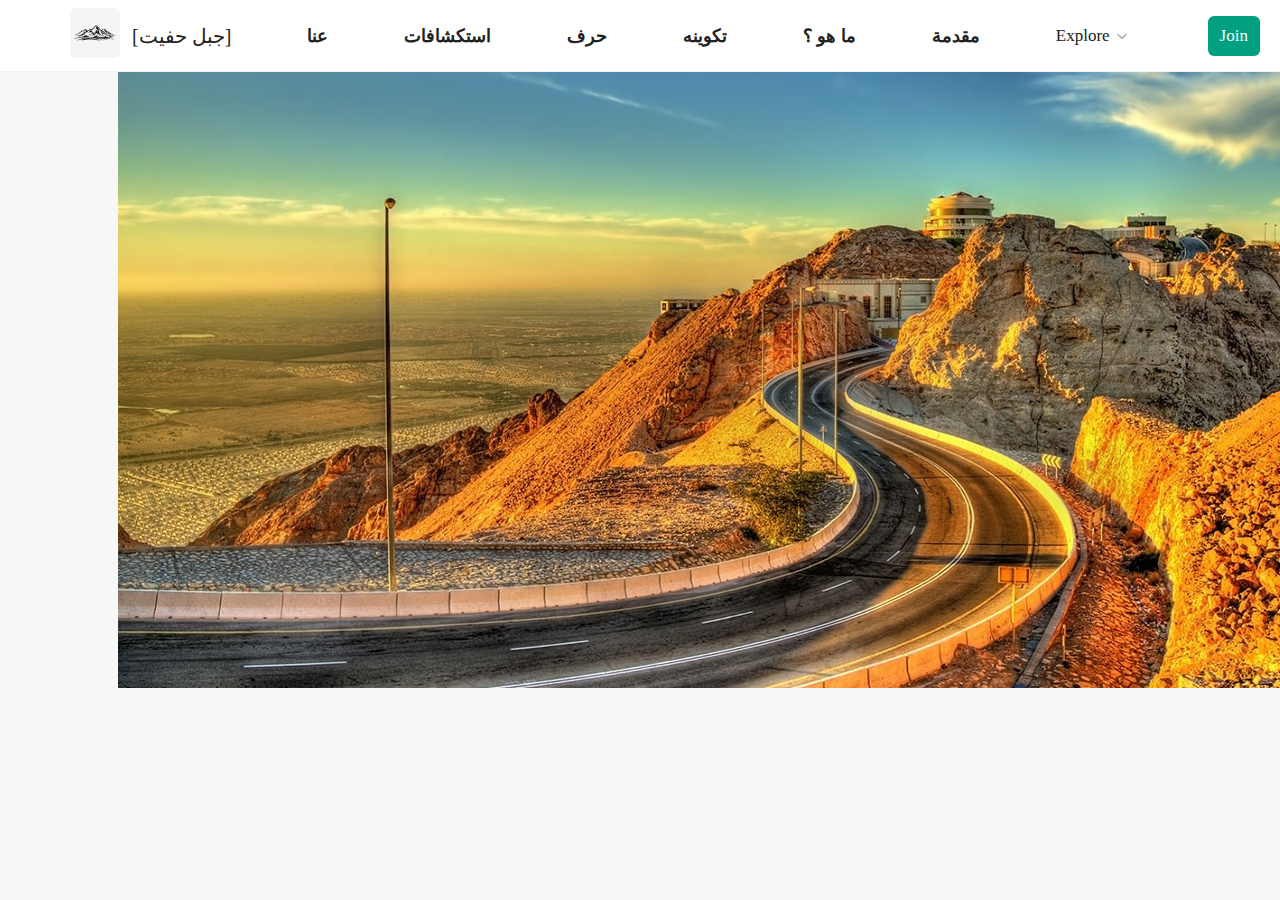
<file: index.html>
<!-- @format -->

<!DOCTYPE html>
<html lang="en">
  <head>
    <meta charset="UTF-8" />
    <meta name="viewport" content="width=device-width, initial-scale=1.0" />
    <link rel="icon" href="download.png" type="image/x-icon" />
    <link rel="stylesheet" href="style.css" />
    <title>جبل حفيت</title>
  </head>
  <body>
    <nav class="navbar">
      <div class="logo">
        <a href="/"><img src="logo.png" /></a>
        <h2>[جبل حفيت]</h2>
      </div>
        <a class="no" href="about_us.html">عنا</a>
          <a class="no" href="ex.html">استكشافات</a>
          <a class="no" href="mo.html">حرف</a>
          <a class="no" href="comp.html">تكوينه</a>
          <a class="no" href="what_is_it.html">ما هو ؟</a>
          <a class="no" href="introduction.html">مقدمة</a>
        <div class="dropdown">
          <a href="#"
            >Explore
            <img src="chevron.png" />
          </a>
          <div class="menu">
            <a href="introduction.html"> مقدمة </a>
            <a href="what_is_it.html"> ما هو ؟ </a>
            <a href="comp.html"> تكوينه </a>
            <a href="mo.html"> حرف </a>
            <a href="ex.html"> استكشافات </a>
            <a href="about_us.html"> عنا </a>
          </div>
        </div>
        <a href="#" class="join-link"> Join </a>
      </div>
    </nav>
    <img
      class="img_name1"
      width="1300"
      height="625"
      src="1.jpg"
      alt="جبل حفيت العين" />

  </body>
</html>
</file>
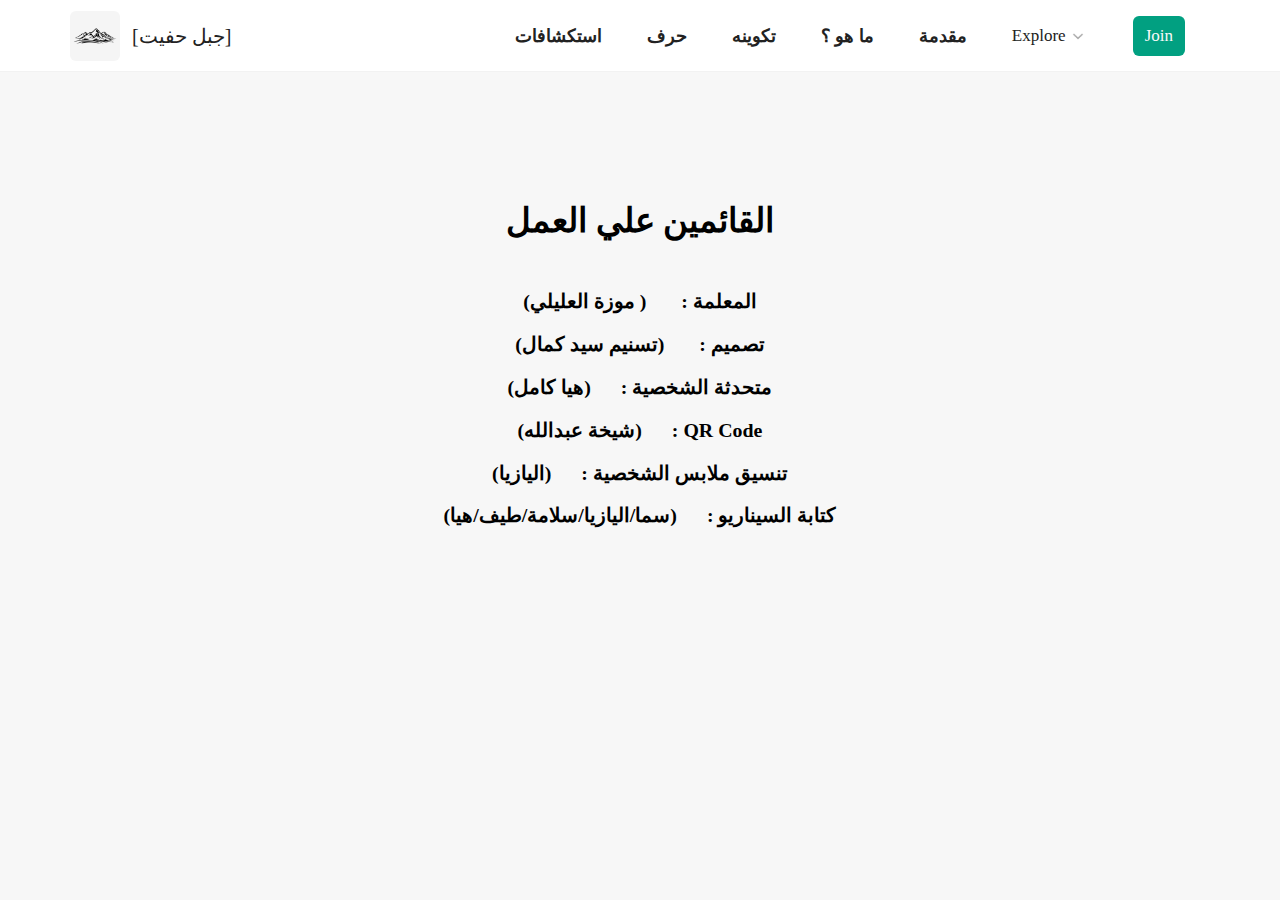
<file: about_us.html>
<!-- @format -->

<!DOCTYPE html>
<html lang="en">
  <head>
    <meta charset="UTF-8" />
    <meta name="viewport" content="width=device-width, initial-scale=1.0" />
    <link rel="icon" href="download.png" type="image/x-icon" />
    <link rel="stylesheet" href="style.css" />
    <title>جبل حفيت</title>
  </head>
  <body>
    <nav class="navbar">
      <div class="logo">
        <img src="logo.png" />
        <h2>[جبل حفيت]</h2>
      </div>
      <div class="links">
        <a class="no" href="ex.html">استكشافات</a>
        <a class="no" href="mo.html">حرف</a>
        <a class="no" href="comp.html">تكوينه</a>
        <a class="no" href="what_is_it.html">ما هو ؟</a>
        <a class="no" href="introduction.html">مقدمة</a>
        <div class="dropdown">
          <a href="#"
            >Explore
            <img src="chevron.png" />
          </a>
          <div class="menu">
            <a href="introduction.html"> مقدمة </a>
            <a href="what_is_it.html"> ما هو ؟ </a>
            <a href="comp.html"> تكوينه </a>
            <a href="mo.html"> حرف </a>
            <a href="ex.html"> استكشافات </a>
            <a href="about_us.html"> عنا </a>
          </div>
        </div>
        <a href="#" class="join-link"> Join </a>
      </div>
    </nav>
    <div class="moh">
      <h1 class="moha">القائمين علي العمل</h1>
      <h3>(موزة العليلي )<span> : المعلمة</span></h3>
      <h3>(تسنيم سيد كمال)<span> : تصميم</span></h3>
      <h3>(هيا كامل)<span>: متحدثة الشخصية </span></h3>
      <h3>(شيخة عبدالله)<span>: QR Code</span></h3>
      <h3>(اليازيا)<span>: تنسيق ملابس الشخصية </span></h3>
      <h3>(سما/اليازيا/سلامة/طيف/هيا)<span>: كتابة السيناريو </span></h3>
    </div>
  </body>
</html>
</file>
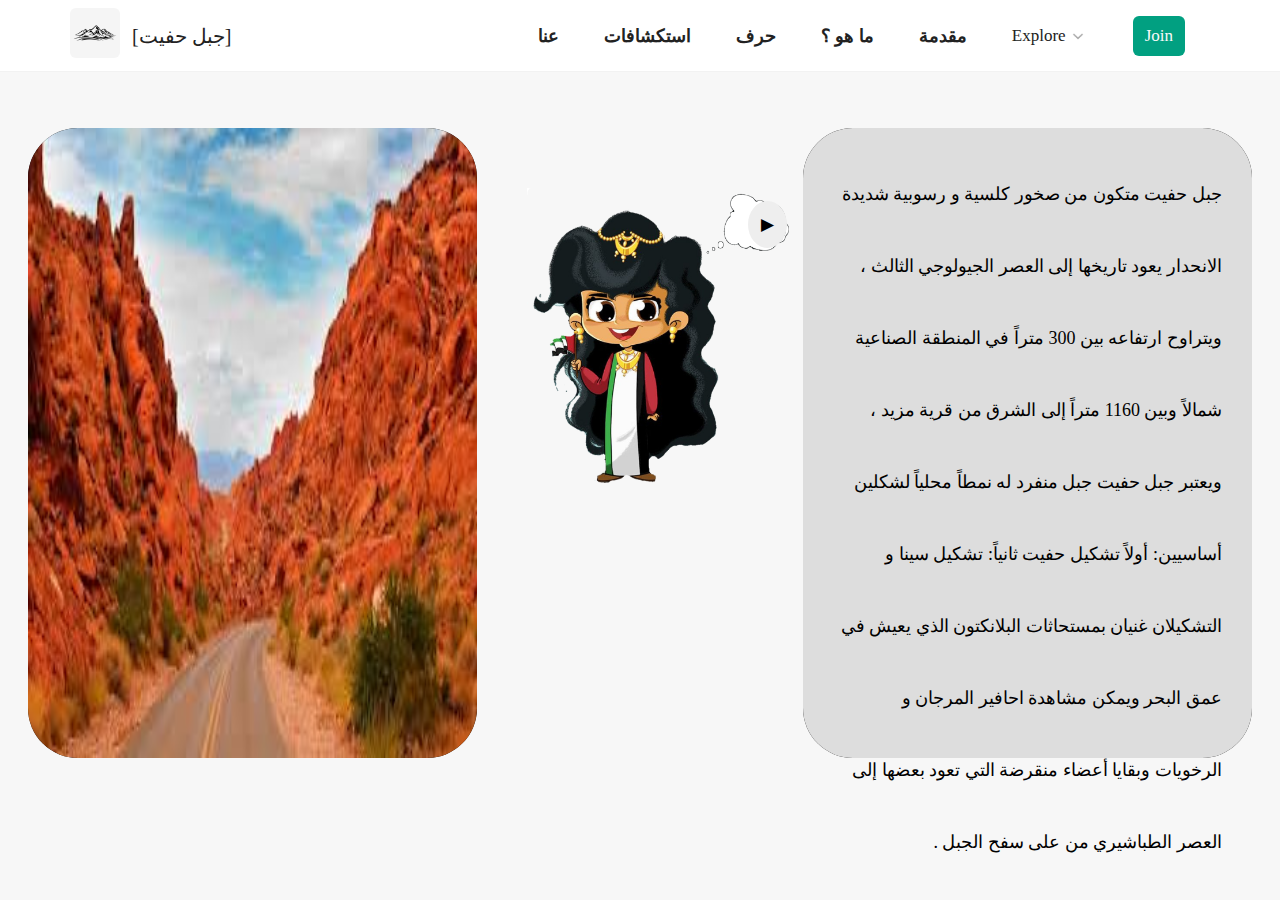
<file: comp.html>
<!-- @format -->

<!DOCTYPE html>
<html lang="en">
  <head>
    <meta charset="UTF-8" />
    <meta name="viewport" content="width=device-width, initial-scale=1.0" />
    <link rel="icon" href="download.png" type="image/x-icon" />
    <link rel="stylesheet" href="style.css" />
    <title>جبل حفيت</title>
  </head>
  <body>
    <nav class="navbar">
      <div class="logo">
        <a href="index.html"><img src="logo.png" /></a>
        <a href="index.html"><h2>[جبل حفيت]</h2></a>
      </div>
      <div class="links">
        <a class="no" href="about_us.html">عنا</a>
        <a class="no" href="ex.html">استكشافات</a>
        <a class="no" href="mo.html">حرف</a>
        <a class="no" href="what_is_it.html">ما هو ؟</a>
        <a class="no" href="introduction.html">مقدمة</a>
        <div class="dropdown">
          <a href="#"
            >Explore
            <img src="chevron.png" />
          </a>
          <div class="menu">
            <a href="introduction.html"> مقدمة </a>
            <a href="what_is_it.html"> ما هو ؟ </a>
            <a href="comp.html"> تكوينه </a>
            <a href="mo.html"> حرف </a>
            <a href="ex.html"> استكشافات </a>
            <a href="about_us.html"> عنا </a>
          </div>
        </div>
        <a href="#" class="join-link"> Join </a>
      </div>
    </nav>
    <div class="flexx">
      <div class="mr-container">
        <img class="" src="6.jpg" alt="lady" />
        <div class="addos" onclick="toggleAudio(event)">
          <audio
            id="myAudio"
            controls
            style="display: none"
            onended="resetAudio()">
            <source src="./Aud3.mp3" type="audio/ogg" />
          </audio>
          <span id="playPauseButton">▶</span>
        </div>
      </div>
      <img class="lady-girl" src="./girlll.png" alt="lady" />

      <div class="mr-container-two">
        <div class="article-1">
          جبل حفيت متكون من صخور كلسية و رسوبية شديدة الانحدار يعود تاريخها إلى
          العصر الجيولوجي الثالث ، ويتراوح ارتفاعه بين 300 متراً في المنطقة
          الصناعية شمالاً وبين 1160 متراً إلى الشرق من قرية مزيد ، ويعتبر جبل
          حفيت جبل منفرد له نمطاً محلياً لشكلين أساسيين: أولاً تشكيل حفيت
          ثانياً: تشكيل سينا و التشكيلان غنيان بمستحاثات البلانكتون الذي يعيش في
          عمق البحر ويمكن مشاهدة احافير المرجان و الرخويات وبقايا أعضاء منقرضة
          التي تعود بعضها إلى العصر الطباشيري من على سفح الجبل .
        </div>
      </div>
    </div>

    <script>
      function toggleAudio(event) {
        event.preventDefault(); // Prevent the default action
        var audio = document.getElementById("myAudio");
        var button = document.getElementById("playPauseButton");
        if (audio.paused) {
          audio.play();
          button.textContent = "∣∣";
        } else {
          audio.pause();
          button.textContent = "▶";
        }
      }

      function resetAudio() {
        var button = document.getElementById("playPauseButton");
        button.textContent = "▶";
      }
    </script>
  </body>
</html>
</file>
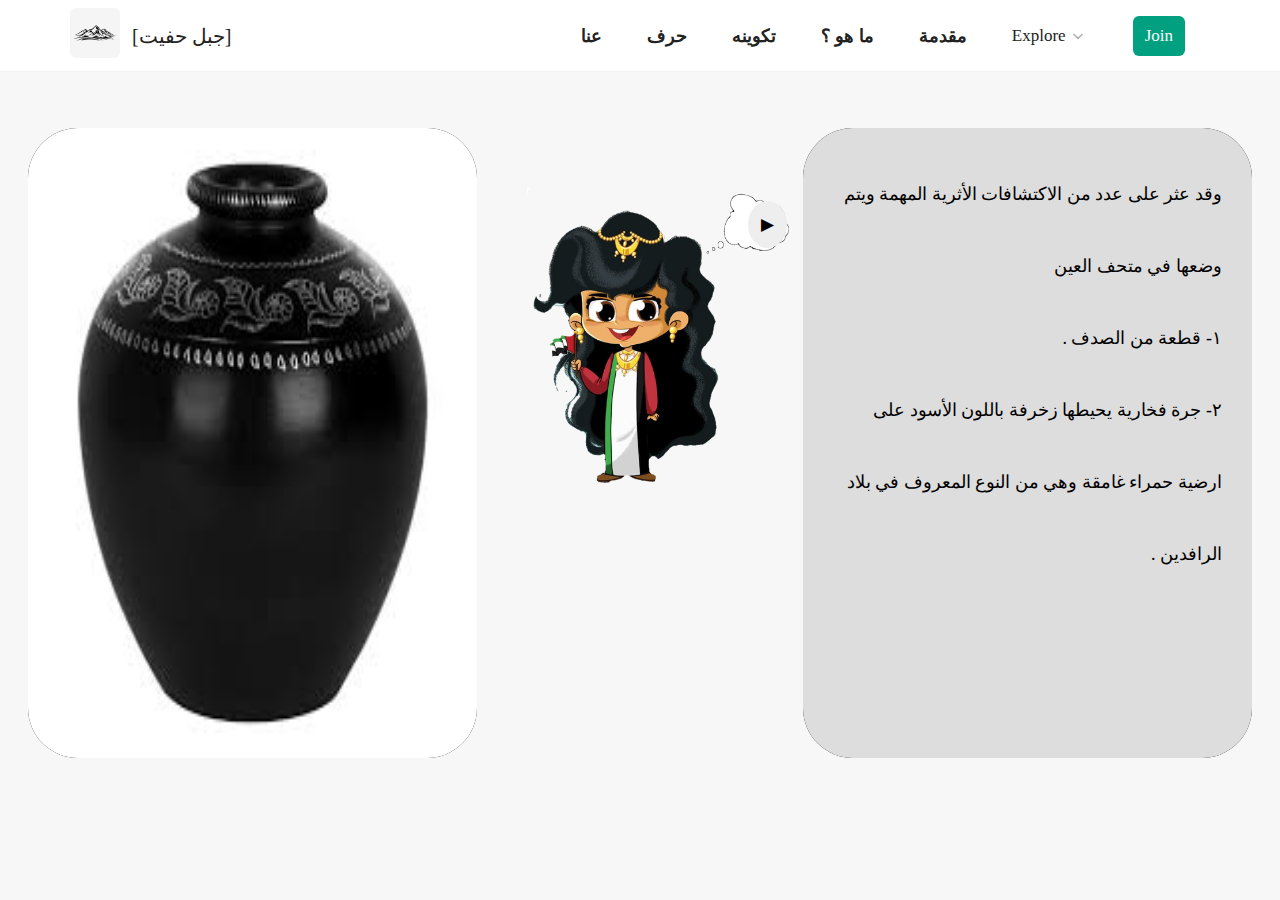
<file: ex.html>
<!-- @format -->

<!DOCTYPE html>
<html lang="en">
  <head>
    <meta charset="UTF-8" />
    <meta name="viewport" content="width=device-width, initial-scale=1.0" />
    <link rel="icon" href="download.png" type="image/x-icon" />
    <link rel="stylesheet" href="style.css" />
    <title>جبل حفيت</title>
  </head>
  <body>
    <nav class="navbar">
      <div class="logo">
        <a href="index.html"><img src="logo.png" /></a>
        <a href="index.html"><h2>[جبل حفيت]</h2></a>
      </div>
      <div class="links">
        <a class="no" href="about_us.html">عنا</a>
        <a class="no" href="mo.html">حرف</a>
        <a class="no" href="comp.html">تكوينه</a>
        <a class="no" href="what_is_it.html">ما هو ؟</a>
        <a class="no" href="introduction.html">مقدمة</a>
        <div class="dropdown">
          <a href="#"
            >Explore
            <img src="chevron.png" />
          </a>
          <div class="menu">
            <a href="introduction.html">مقدمة</a>
            <a href="what_is_it.html"> ما هو ؟ </a>
            <a href="comp.html"> تكوينه </a>
            <a href="mo.html"> الحرف </a>
            <a href="ex.html"> استكشافات </a>
            <a href="about_us.html"> عنا </a>
          </div>
        </div>
        <a href="#" class="join-link"> Join </a>
      </div>
    </nav>
    <div class="flexx">
      <div class="mr-container">
        <img class="" src="9.jpg" alt="lady" />
        <div class="addos" onclick="toggleAudio(event)">
          <audio
            id="myAudio"
            controls
            style="display: none"
            onended="resetAudio()">
            <source src="" type="audio/ogg" />
          </audio>
          <span id="playPauseButton">▶</span>
        </div>
      </div>
      <img class="lady-girl" src="./girlll.png" alt="lady" />

      <div class="mr-container-two">
        <div class="article-1">
          وقد عثر على عدد من الاكتشافات الأثرية المهمة ويتم وضعها في متحف العين
          <br />
          ١- قطعة من الصدف . <br />
          ٢- جرة فخارية يحيطها زخرفة باللون الأسود على ارضية حمراء غامقة وهي من
          النوع المعروف في بلاد الرافدين .
        </div>
      </div>
    </div>

    <script>
      function toggleAudio(event) {
        event.preventDefault(); // Prevent the default action
        var audio = document.getElementById("myAudio");
        var button = document.getElementById("playPauseButton");
        if (audio.paused) {
          audio.play();
          button.textContent = "∣∣";
        } else {
          audio.pause();
          button.textContent = "▶";
        }
      }

      function resetAudio() {
        var button = document.getElementById("playPauseButton");
        button.textContent = "▶";
      }
    </script>
  </body>
</html>
</file>
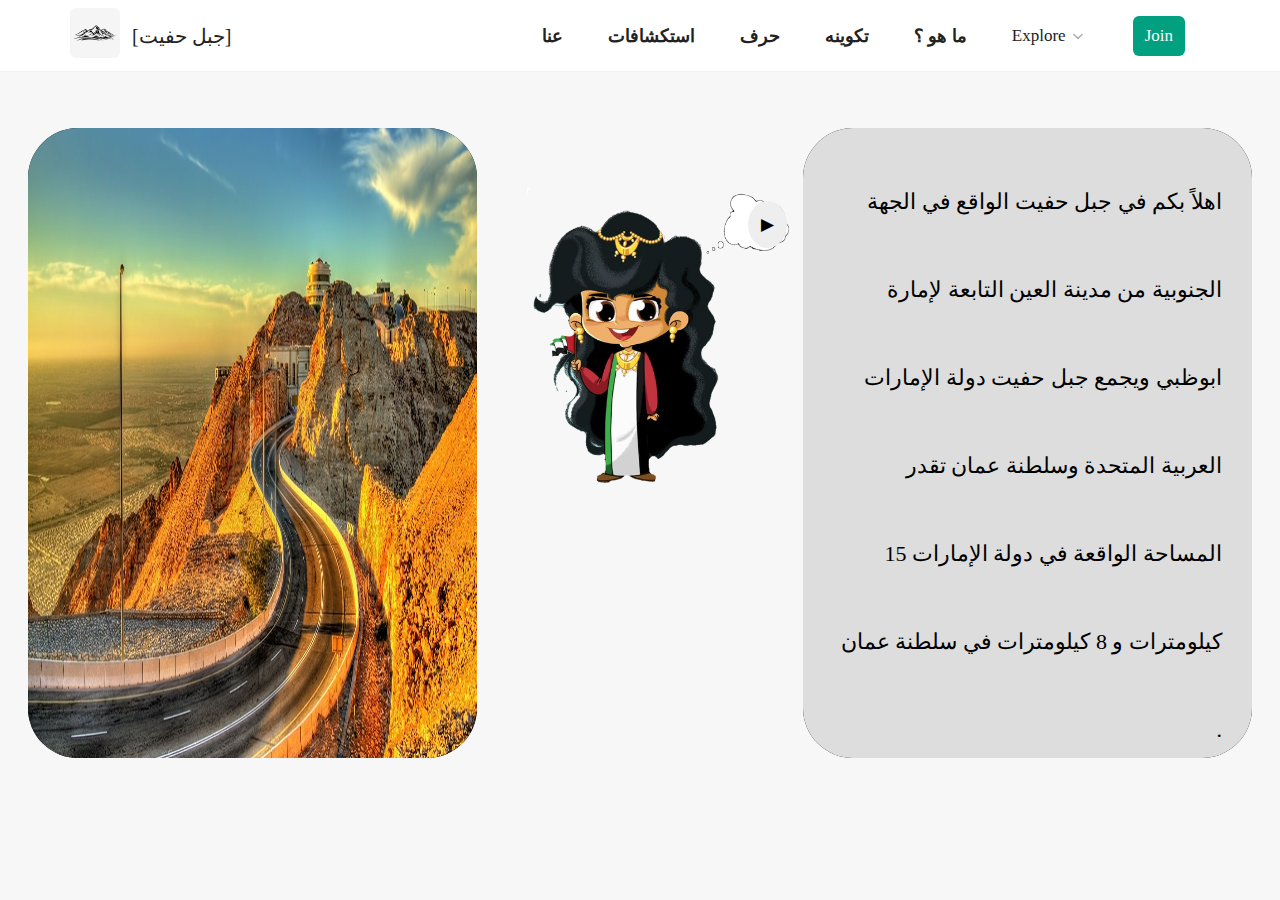
<file: introduction.html>
<!-- @format -->

<!DOCTYPE html>
<html lang="en">
  <head>
    <meta charset="UTF-8" />
    <meta name="viewport" content="width=device-width, initial-scale=1.0" />
    <link rel="icon" href="download.png" type="image/x-icon" />
    <link rel="stylesheet" href="style.css" />
    <title>جبل حفيت</title>
  </head>
  <body>
    <nav class="navbar">
      <div class="logo">
        <a href="index.html"><img src="logo.png" /></a>
        <a href="index.html"><h2>[جبل حفيت]</h2></a>
      </div>
      <div class="links">
        <a class="no" href="about_us.html">عنا</a>
        <a class="no" href="ex.html">استكشافات</a>
        <a class="no" href="mo.html">حرف</a>
        <a class="no" href="comp.html">تكوينه</a>
        <a class="no" href="what_is_it.html">ما هو ؟</a>
        <div class="dropdown">
          <a href="#"
            >Explore
            <img src="chevron.png" />
          </a>
          <div class="menu">
            <a href="introduction.html"> مقدمة </a>
            <a href="what_is_it.html"> ما هو ؟ </a>
            <a href="comp.html"> تكوينه </a>
            <a href="mo.html"> حرف </a>
            <a href="ex.html"> استكشافات </a>
            <a href="about_us.html"> عنا </a>
          </div>
        </div>
        <a href="#" class="join-link"> Join </a>
      </div>
    </nav>
    <div class="flexx">
      <div class="mr-container">
        <img class="" src="1.jpg" alt="lady" />
        <div class="addos" onclick="toggleAudio(event)">
          <audio
            id="myAudio"
            controls
            style="display: none"
            onended="resetAudio()">
            <source src="./Aud.mp3" type="audio/ogg" />
          </audio>
          <span id="playPauseButton">▶</span>
        </div>
      </div>
      <img class="lady-girl" src="./girlll.png" alt="lady" />

      <div class="mr-container-two">
        <div class="article">
          اهلاً بكم في جبل حفيت الواقع في الجهة الجنوبية من مدينة العين التابعة
          لإمارة ابوظبي ويجمع جبل حفيت دولة الإمارات العربية المتحدة وسلطنة عمان
          تقدر المساحة الواقعة في دولة الإمارات 15 كيلومترات و 8 كيلومترات في
          سلطنة عمان .
        </div>
      </div>
    </div>

    <script>
      function toggleAudio(event) {
        event.preventDefault(); // Prevent the default action
        var audio = document.getElementById("myAudio");
        var button = document.getElementById("playPauseButton");
        if (audio.paused) {
          audio.play();
          button.textContent = "∣∣";
        } else {
          audio.pause();
          button.textContent = "▶";
        }
      }

      function resetAudio() {
        var button = document.getElementById("playPauseButton");
        button.textContent = "▶";
      }
    </script>
  </body>
</html>
</file>
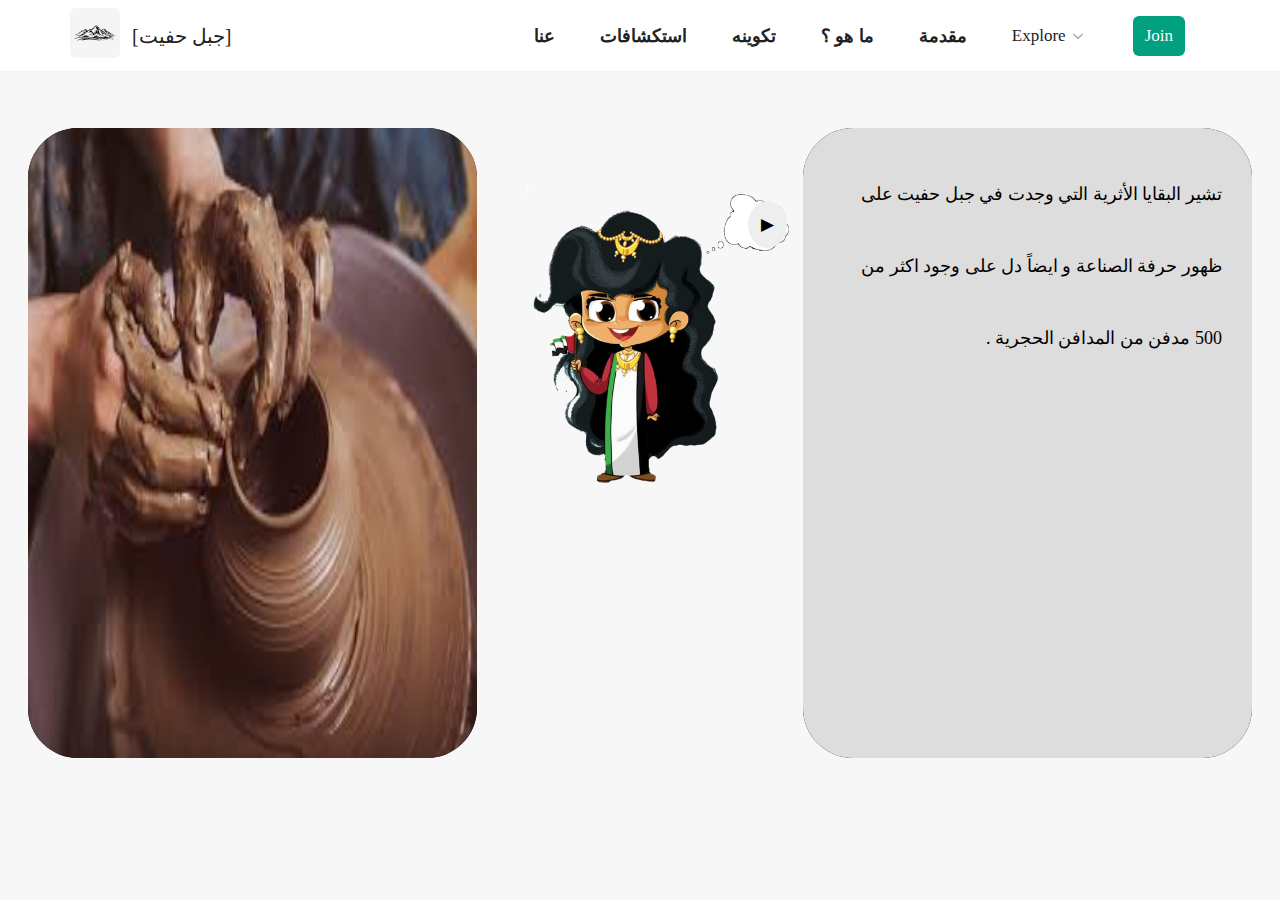
<file: mo.html>
<!-- @format -->

<!DOCTYPE html>
<html lang="en">
  <head>
    <meta charset="UTF-8" />
    <meta name="viewport" content="width=device-width, initial-scale=1.0" />
    <link rel="icon" href="download.png" type="image/x-icon" />
    <link rel="stylesheet" href="style.css" />
    <title>جبل حفيت</title>
  </head>
  <body>
    <nav class="navbar">
      <div class="logo">
        <a href="index.html"><img src="logo.png" /></a>
        <a href="index.html"><h2>[جبل حفيت]</h2></a>
      </div>
      <div class="links">
        <a class="no" href="about_us.html">عنا</a>
        <a class="no" href="ex.html">استكشافات</a>
        <a class="no" href="comp.html">تكوينه</a>
        <a class="no" href="what_is_it.html">ما هو ؟</a>
        <a class="no" href="introduction.html">مقدمة</a>
        <div class="dropdown">
          <a href="#"
            >Explore
            <img src="chevron.png" />
          </a>
          <div class="menu">
            <a href="introduction.html"> مقدمة </a>
            <a href="what_is_it.html"> ما هو ؟ </a>
            <a href="comp.html"> تكوينه </a>
            <a href="mo.html"> حرف </a>
            <a href="ex.html"> استكشافات </a>
            <a href="about_us.html"> عنا </a>
          </div>
        </div>
        <a href="#" class="join-link"> Join </a>
      </div>
    </nav>
    <div class="flexx">
      <div class="mr-container">
        <img class="" src="7.jpg" alt="lady" />
        <div class="addos" onclick="toggleAudio(event)">
          <audio
            id="myAudio"
            controls
            style="display: none"
            onended="resetAudio()">
            <source src="./Aud4.mp3" type="audio/ogg" />
          </audio>
          <span id="playPauseButton">▶</span>
        </div>
      </div>
      <img class="lady-girl" src="./girlll.png" alt="lady" />

      <div class="mr-container-two">
        <div class="article-1">
          تشير البقايا الأثرية التي وجدت في جبل حفيت على ظهور حرفة الصناعة و
          ايضاً دل على وجود اكثر من 500 مدفن من المدافن الحجرية .
        </div>
      </div>
    </div>

    <script>
      function toggleAudio(event) {
        event.preventDefault(); // Prevent the default action
        var audio = document.getElementById("myAudio");
        var button = document.getElementById("playPauseButton");
        if (audio.paused) {
          audio.play();
          button.textContent = "∣∣";
        } else {
          audio.pause();
          button.textContent = "▶";
        }
      }

      function resetAudio() {
        var button = document.getElementById("playPauseButton");
        button.textContent = "▶";
      }
    </script>
  </body>
</html>
</file>
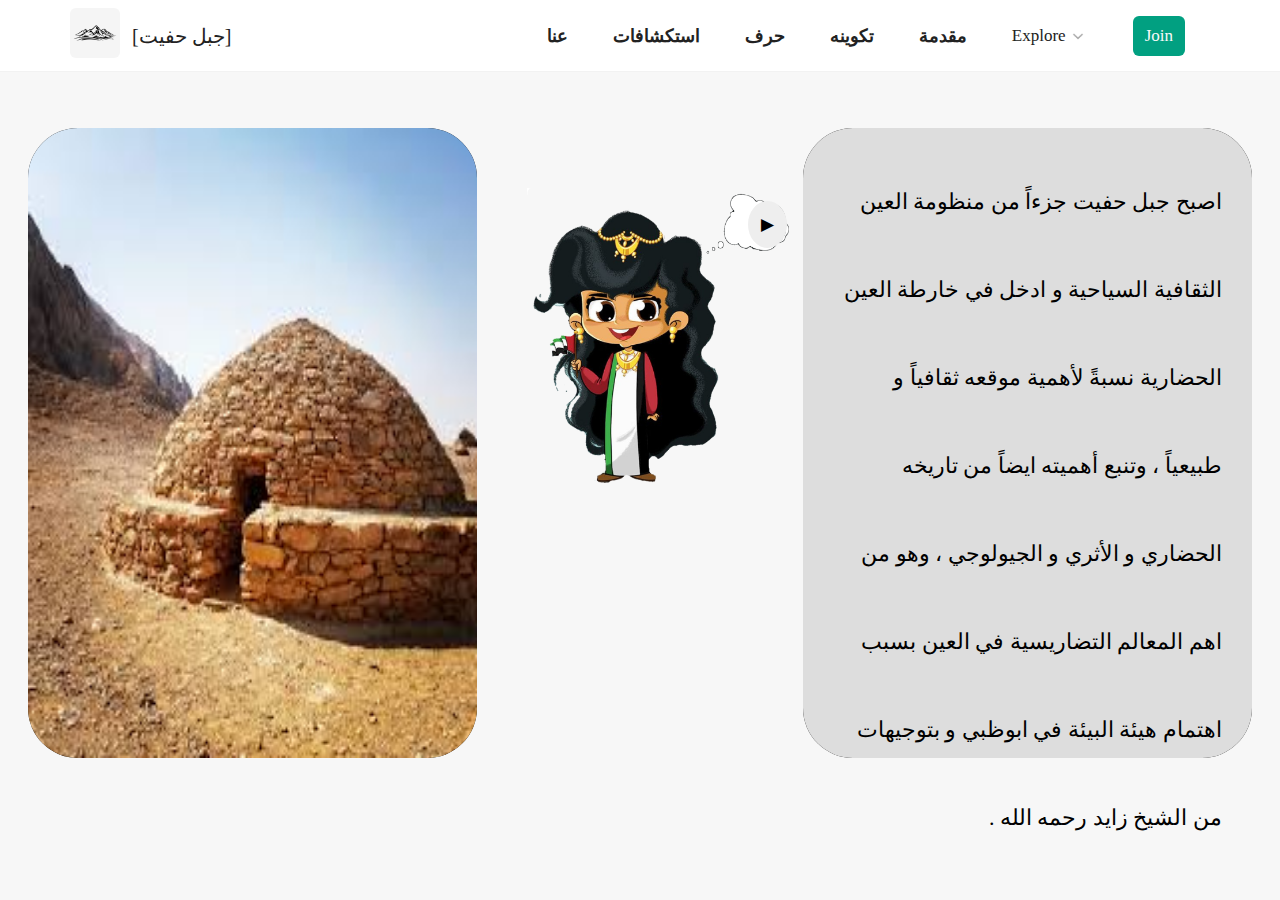
<file: what_is_it.html>
<!-- @format -->

<!DOCTYPE html>
<html lang="en">
  <head>
    <meta charset="UTF-8" />
    <meta name="viewport" content="width=device-width, initial-scale=1.0" />
    <link rel="icon" href="download.png" type="image/x-icon" />
    <link rel="stylesheet" href="style.css" />
    <title>جبل حفيت</title>
  </head>
  <body>
    <nav class="navbar">
      <div class="logo">
        <a href="index.html"><img src="logo.png" /></a>
        <a href="index.html"><h2>[جبل حفيت]</h2></a>
      </div>
      <div class="links">
        <a class="no" href="about_us.html">عنا</a>
        <a class="no" href="ex.html">استكشافات</a>
        <a class="no" href="mo.html">حرف</a>
        <a class="no" href="comp.html">تكوينه</a>
        <a class="no" href="introduction.html">مقدمة</a>
        <div class="dropdown">
          <a href="#"
            >Explore
            <img src="chevron.png" />
          </a>
          <div class="menu">
            <a href="introduction.html"> مقدمة </a>
            <a href="what_is_it.html"> ما هو ؟ </a>
            <a href="comp.html"> تكوينه </a>
            <a href="mo.html"> حرف </a>
            <a href="ex.html"> استكشافات </a>
            <a href="about_us.html"> عنا </a>
          </div>
        </div>
        <a href="#" class="join-link"> Join </a>
      </div>
    </nav>
    <div class="flexx">
      <div class="mr-container">
        <img class="" src="5.jpg" alt="lady" />
        <div class="addos" onclick="toggleAudio(event)">
          <audio
            id="myAudio"
            controls
            style="display: none"
            onended="resetAudio()">
            <source src="./Aud2.mp3" type="audio/ogg" />
          </audio>
          <span id="playPauseButton">▶</span>
        </div>
      </div>
      <img class="lady-girl" src="./girlll.png" alt="lady" />

      <div class="mr-container-two">
        <div class="article">
          اصبح جبل حفيت جزءاً من منظومة العين الثقافية السياحية و ادخل في خارطة
          العين الحضارية نسبةً لأهمية موقعه ثقافياً و طبيعياً ، وتنبع أهميته
          ايضاً من تاريخه الحضاري و الأثري و الجيولوجي ، وهو من اهم المعالم
          التضاريسية في العين بسبب اهتمام هيئة البيئة في ابوظبي و بتوجيهات من
          الشيخ زايد رحمه الله .
        </div>
      </div>
    </div>

    <script>
      function toggleAudio(event) {
        event.preventDefault(); // Prevent the default action
        var audio = document.getElementById("myAudio");
        var button = document.getElementById("playPauseButton");
        if (audio.paused) {
          audio.play();
          button.textContent = "∣∣";
        } else {
          audio.pause();
          button.textContent = "▶";
        }
      }

      function resetAudio() {
        var button = document.getElementById("playPauseButton");
        button.textContent = "▶";
      }
    </script>
  </body>
</html>
</file>
<file: style.css>
/** @format */

* {
  box-sizing: border-box;
}

.navbar {
  position: fixed;
  top: 0;
  left: 0;
  display: flex;
  gap: 20px;
  align-items: center;
  justify-content: space-between;
  width: 100%;
  height: 72px;
  padding: 0 20px;
  color: #222222;
  background: #ffffff;
  border-bottom: 1px solid #f2f2f2;
  font-family: "Euclid Circular A", "Poppins";
  z-index: 1000;
}

.logo,
.links {
  display: flex;
  align-items: center;
  margin-left: 50px;
}

.logo {
  gap: 12px;
}

.logo img {
  width: 50px;
  height: 50px;
  border-radius: 6px;
}

.logo h2 {
  font-size: 20px;
  font-weight: 400;
}

.links {
  display: flex;
  gap: 20px;
  align-items: center;
  padding-left: 20px;
  margin-right: 50px;
}
.links a {
  margin-right: 25px;
}

.navbar a {
  color: inherit;
  text-decoration: none;
  transition: 0.25s;
}

a.join-link {
  display: grid;
  place-items: center;
  height: 40px;
  padding: 0 12px;
  border-radius: 6px;
  color: #f9f9f9;
  background: #01a081;
}

.search {
  flex: 1 1 auto;
  position: relative;
  margin-left: 10px;
}

.search input {
  background: #f2f2f2;
  border-radius: 6px;
  border: 0;
  width: 100%;
  height: 40px;
  padding-left: 34px;
  font-family: inherit;
  font-size: 16px;
}

.search input::placeholder {
  color: #9d9d9d;
}

.search img {
  position: absolute;
  top: 50%;
  left: 10px;
  translate: 0 -50%;
  width: 20px;
  height: 20px;
}

.burger {
  display: grid;
  place-items: center;
  background: transparent;
  border: 0;
}

@media (width >= 320px) {
  .burger {
    display: none;
  }
}
.img_name1 {
  margin-top: 55px;
  margin-left: 110px;
}
.dropdown {
  position: relative;
  cursor: pointer;
}

.dropdown > a {
  display: flex;
  align-items: center;
  gap: 2px;
  height: 72px;
}
.dropdown > a > img {
  width: 20px;
}

.dropdown:hover .menu {
  opacity: 1;
  visibility: visible;
}

.menu {
  position: absolute;
  top: 60px;
  right: -20px;
  display: grid;
  width: 180px;
  padding: 8px 0;
  background: #ffffff;
  border-radius: 10px;
  border: 1px solid #e1e1e1;
  box-shadow: 0 40px 40px rgb(0 0 0 / 6%);
  opacity: 0;
  visibility: hidden;
  transition: 0.25s;
  text-align: center;
  font-weight: bold;
  font-size: 18px;
}

.menu::before {
  content: "";
  background: inherit;
  border-top: 1px solid #e1e1e1;
  border-right: 1px solid #e1e1e1;
  position: absolute;
  top: -7px;
  right: 22px;
  width: 12px;
  height: 12px;
  rotate: -45deg;
}

.menu.open {
  opacity: 1;
  visibility: visible;
}

.menu > a {
  font-size: 14px;
  padding: 12px 20px;
}

.menu > a:hover {
  background: #f5f5f5;
}

body {
  background-color: #f7f7f7;
  font-size: 17px;
}

.book-thumbnail {
  width: 70px;
}

.book-info {
  margin-left: 20px;
}

.author {
  position: relative;
  left: 0%;
  top: auto;
  right: auto;
  bottom: 0%;
  margin-bottom: 10px;
  margin-left: 0px;
}

.book-subheading {
  margin-bottom: 5px;
  padding-bottom: 5px;
  font-size: 17px;
  line-height: 130%;
}

.book-title {
  font-size: 22px;
  line-height: 120%;
  font-weight: 600;
  text-transform: uppercase;
  margin-left: 500px;
}

.wrap {
  position: fixed;
  display: -webkit-box;
  display: -webkit-flex;
  display: -ms-flexbox;
  display: flex;
  overflow: visible;
  width: 70vw;
  max-width: 900px;
  min-height: 75vh;
  padding: 30px;
  -webkit-box-orient: vertical;
  -webkit-box-direction: normal;
  -webkit-flex-direction: column;
  -ms-flex-direction: column;
  flex-direction: column;
  -webkit-box-pack: center;
  -webkit-justify-content: center;
  -ms-flex-pack: center;
  justify-content: center;
  -webkit-box-align: center;
  -webkit-align-items: center;
  -ms-flex-align: center;
  align-items: center;
  border-radius: 20px;
  box-shadow: 45px 89px 300px 0 rgba(0, 0, 0, 0.35);
  -webkit-perspective: 980px;
  perspective: 980px;
  -webkit-transform: perspective(294px) rotate(0deg);
  transform: perspective(294px) rotate(0deg);
  -webkit-transform-origin: 50% 50%;
  -ms-transform-origin: 50% 50%;
  transform-origin: 50% 50%;
}

.image-wrap {
  overflow: hidden;
  height: 100%;
  -webkit-box-flex: 0;
  -webkit-flex: 0 0 auto;
  -ms-flex: 0 0 auto;
  flex: 0 0 auto;
  border-radius: 10px;
}

.subheading {
  position: relative;
  z-index: 50;
  max-width: 25vw;
  margin-top: 20px;
  font-size: 17px;
  line-height: 120%;
}

.book-card {
  position: relative;
  display: -webkit-box;
  display: -webkit-flex;
  display: -ms-flexbox;
  display: flex;
  overflow: hidden;
  width: 50vw;
  margin-bottom: 40px;
  padding: 30px 76px 30px 30px;
  -webkit-box-orient: vertical;
  -webkit-box-direction: normal;
  -webkit-flex-direction: column;
  -ms-flex-direction: column;
  flex-direction: column;
  -webkit-box-pack: center;
  -webkit-justify-content: center;
  -ms-flex-pack: center;
  justify-content: center;
  -webkit-box-align: start;
  -webkit-align-items: flex-start;
  -ms-flex-align: start;
  align-items: flex-start;
  border: 1px none #000;
  border-radius: 20px;
  background-color: #fff;
  box-shadow: -7px 7px 8px -6px rgba(0, 0, 0, 0.3);
  color: #000;
  text-decoration: none;
  cursor: pointer;
}

.card-icons {
  position: absolute;
  left: auto;
  top: 0%;
  right: 0%;
  bottom: 0%;
  z-index: 25;
  display: -webkit-box;
  display: -webkit-flex;
  display: -ms-flexbox;
  display: flex;
  height: 100%;
  min-width: 60px;
  padding-right: 5px;
  padding-left: 5px;
  -webkit-box-orient: vertical;
  -webkit-box-direction: normal;
  -webkit-flex-direction: column;
  -ms-flex-direction: column;
  flex-direction: column;
  -webkit-box-pack: center;
  -webkit-justify-content: center;
  -ms-flex-pack: center;
  justify-content: center;
  -webkit-box-align: center;
  -webkit-align-items: center;
  -ms-flex-align: center;
  align-items: center;
  border-left: 1px solid rgba(0, 0, 0, 0.15);
  background-color: #f7f7f7;
  box-shadow: inset 0 0 4px -2px #000;
}
.card-icons:hover {
  background-color: #000000;
}
.image {
  width: 48px;
}

.black-icon {
  position: absolute;
  width: 40px;
}

.green-icon {
  width: 40px;
}

.card-info {
  display: -webkit-box;
  display: -webkit-flex;
  display: -ms-flexbox;
  display: flex;
  width: 100%;
  -webkit-box-align: center;
  -webkit-align-items: center;
  -ms-flex-align: center;
  align-items: center;
}

/* .collection-item {
     position: relative;
   } */
.mar {
  margin-top: 120px;
  margin-left: 400px;
  align-items: center;
}
/* .collection-list {
     position: relative;
   }
   
   .collection-list-wrapper {
     position: relative;
   } */

.flexx {
  display: flex;
  justify-content: space-between;
  padding: 20px;
}
.no {
  font-weight: bold;
  font-size: 18px;
}
.mr-container {
  position: relative;
  margin-top: 100px;
  background-color: #000;
  width: 40%;
  height: 70vh;
  border-radius: 50px;
}

.mr-container img {
  border-radius: 50px;
  float: right;
  width: 100%;
  height: 100%;
}

.lady-girl {
  width: 300px;
  height: 300px;
  margin-top: 160px;
  margin-left: 50px;
}

.mr-container-two {
  background-color: #ddd;
  margin-top: 100px;
  background-color: #000;
  width: 40%;
  height: 70vh;
  border-radius: 50px;
}

.article {
  background-color: #ddd;
  line-height: 4;
  padding: 30px;
  width: 100%;
  height: 100%;
  border-radius: 50px;
  direction: rtl;
  font-size: 22px;
}
.article-1 {
  background-color: #ddd;
  line-height: 4;
  padding: 30px;
  width: 100%;
  height: 100%;
  border-radius: 50px;
  direction: rtl;
  font-size: 18px;
}

.addos {
  position: absolute;
  left: 100%;
  padding: 13px;
  background-color: #eee;
  border-radius: 50%;
  transition: 0.3;
  cursor: pointer;
  margin-top: 73px;
  margin-left: 271px;
}
.addos:hover {
  background-color: #ddd;
}
.moh {
  margin-top: 200px;
  text-align: center;
}
.moh span {
  margin-left: 30px;
}
.moha {
  margin-bottom: 50px;
}
</file>
